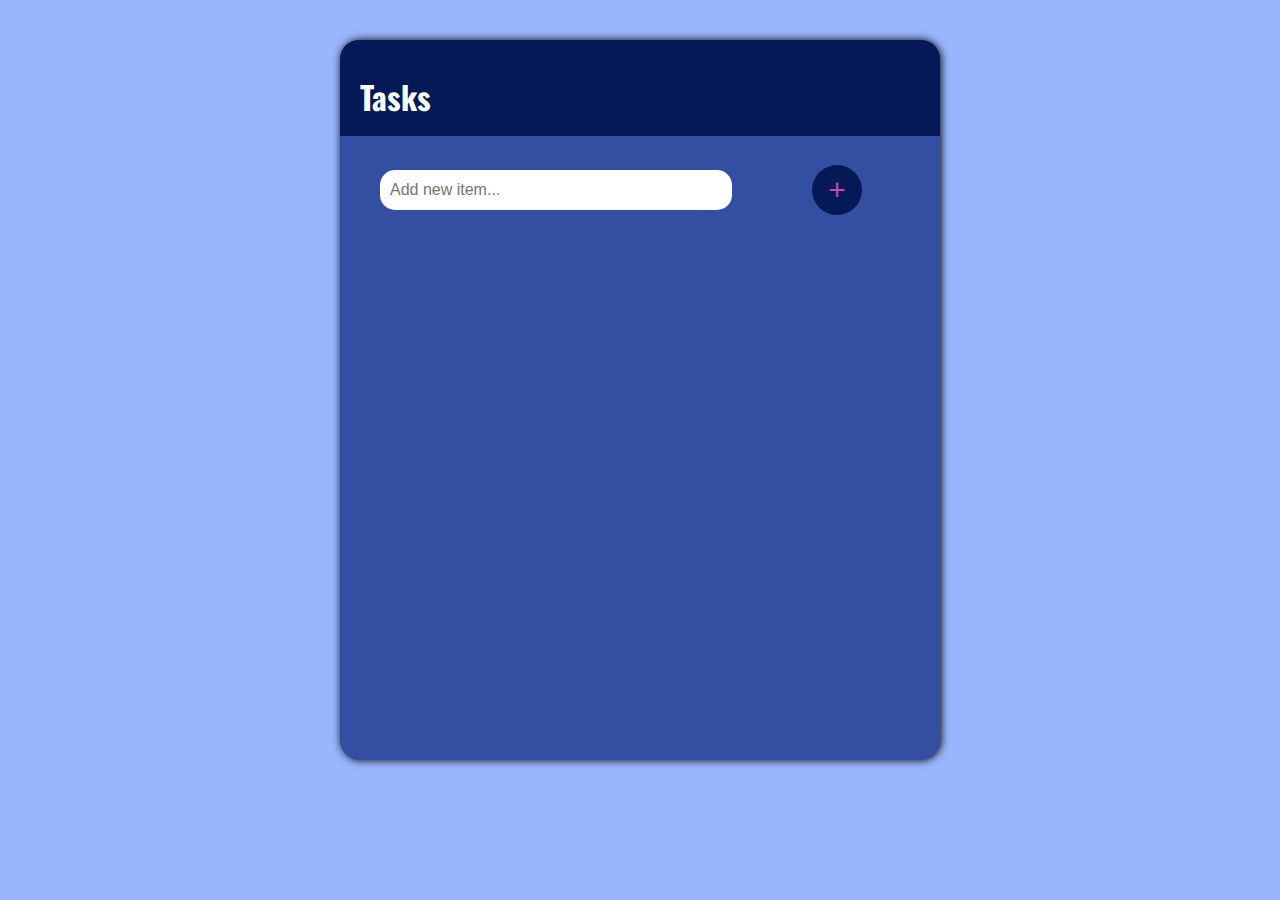
<file: index.html>
<!DOCTYPE html>
<html lang="en">

<head>
    <meta charset="UTF-8">
    <meta http-equiv="X-UA-Compatible" content="IE=edge">
    <meta name="viewport" content="width=device-width, initial-scale=1.0">
    <title>To Do List</title>
    <link rel="icon" type="image/x-icon" href="/favicon.ico?">
    <link rel="stylesheet" href="css/styles.css">
</head>

<body>
    <div class="list-container">
        <div class="header">
            <div>
            </div>
            <h1>Tasks</h1>
        </div>


        <div class="entry">
            <input type="text" id="addItemInput" onkeydown="checkEnterPressed(event)" placeholder="Add new item...">
            <button onclick="addItem()">+</button>
        </div>

        <div class="tasks">
            <div id="to-do-list">
                <div id="list"></div>
            </div>
        </div>
    </div>















    <script src="js/script.js" type="module"></script>
</body>

</html>
</file>
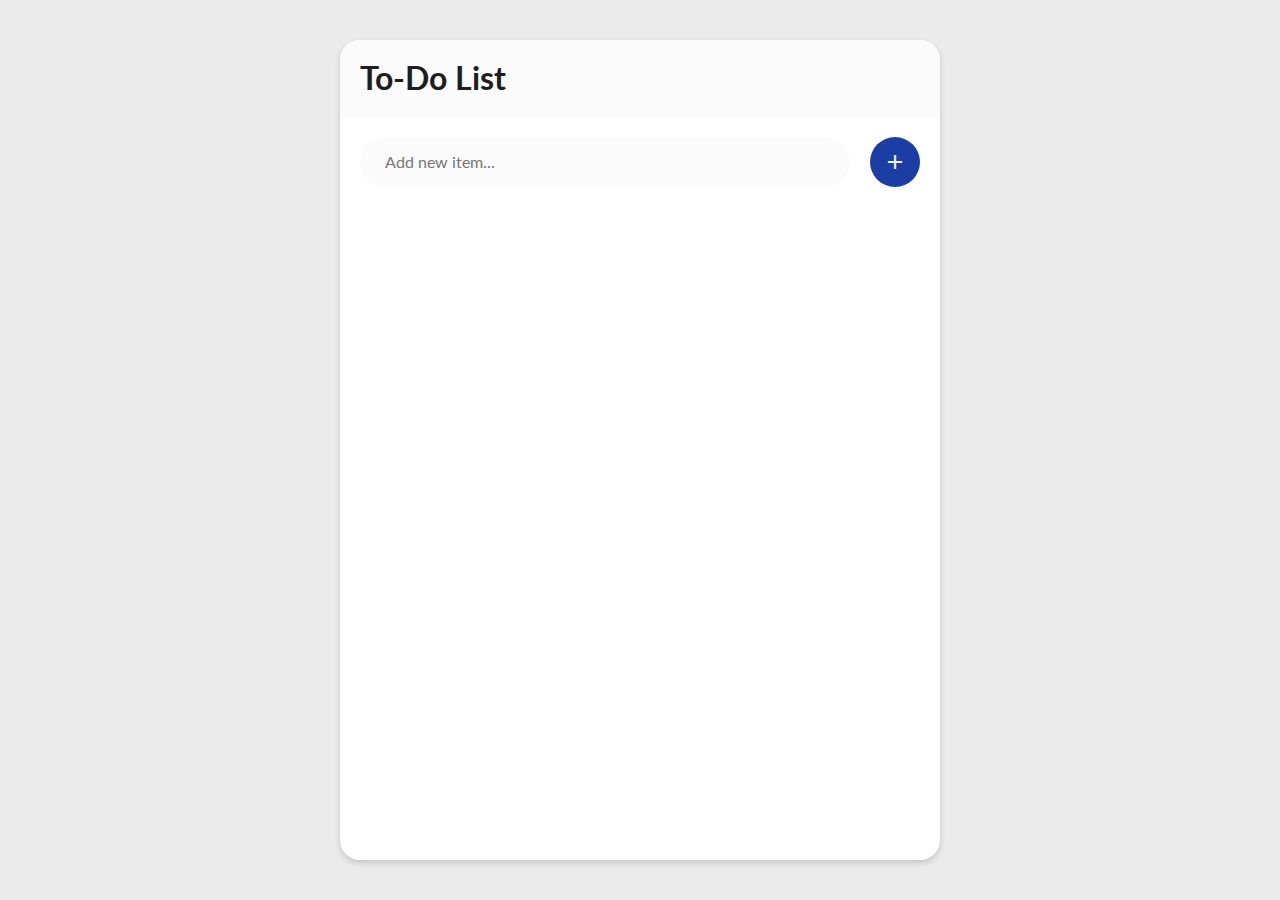
<file: public/index.html>
<!DOCTYPE html>
<html lang="en">

<head>
  <meta charset="UTF-8">
  <meta http-equiv="X-UA-Compatible" content="IE=edge">
  <meta name="viewport" content="width=device-width, initial-scale=1.0">
  <title>To-Do List</title>
  <link rel="icon" type="image/x-icon" href="./favicon.ico?">
  <link rel="stylesheet" href="css/styles.css">
</head>

<body>
  <main>
    <header>
      <h1>To-Do List</h1>
    </header>

    <section class="input-section">
      <input type="text" id="addItemInput" onkeydown="checkEnterPressed(event)" placeholder="Add new item...">
      <button onclick="addItem()">
        <span class="material-icons">add</span>
      </button>
    </section>

    <section class="tasks-section">
      <div id="list"></div>
    </section>
  </main>

  <script src="js/script.js"></script>
</body>

</html>
</file>
<file: css/styles.css>
/*! normalize.css v8.0.1 | MIT License | github.com/necolas/normalize.css */
/* Document
   ========================================================================== */
/**
 * 1. Correct the line height in all browsers.
 * 2. Prevent adjustments of font size after orientation changes in iOS.
 */
@import url("https://fonts.googleapis.com/css2?family=Oswald:wght@200;300;400;500&display=swap");
html {
  line-height: 1.15;
  /* 1 */
  -webkit-text-size-adjust: 100%;
  /* 2 */
}

/* Sections
     ========================================================================== */
/**
   * Remove the margin in all browsers.
   */
body {
  margin: 0;
}

/**
   * Render the `main` element consistently in IE.
   */
main {
  display: block;
}

/**
   * Correct the font size and margin on `h1` elements within `section` and
   * `article` contexts in Chrome, Firefox, and Safari.
   */
h1 {
  font-size: 2em;
  margin: 0.67em 0;
}

/* Grouping content
     ========================================================================== */
/**
   * 1. Add the correct box sizing in Firefox.
   * 2. Show the overflow in Edge and IE.
   */
hr {
  box-sizing: content-box;
  /* 1 */
  height: 0;
  /* 1 */
  overflow: visible;
  /* 2 */
}

/**
   * 1. Correct the inheritance and scaling of font size in all browsers.
   * 2. Correct the odd `em` font sizing in all browsers.
   */
pre {
  font-family: monospace, monospace;
  /* 1 */
  font-size: 1em;
  /* 2 */
}

/* Text-level semantics
     ========================================================================== */
/**
   * Remove the gray background on active links in IE 10.
   */
a {
  background-color: transparent;
}

/**
   * 1. Remove the bottom border in Chrome 57-
   * 2. Add the correct text decoration in Chrome, Edge, IE, Opera, and Safari.
   */
abbr[title] {
  border-bottom: none;
  /* 1 */
  text-decoration: underline;
  /* 2 */
  text-decoration: underline dotted;
  /* 2 */
}

/**
   * Add the correct font weight in Chrome, Edge, and Safari.
   */
b,
strong {
  font-weight: bolder;
}

/**
   * 1. Correct the inheritance and scaling of font size in all browsers.
   * 2. Correct the odd `em` font sizing in all browsers.
   */
code,
kbd,
samp {
  font-family: monospace, monospace;
  /* 1 */
  font-size: 1em;
  /* 2 */
}

/**
   * Add the correct font size in all browsers.
   */
small {
  font-size: 80%;
}

/**
   * Prevent `sub` and `sup` elements from affecting the line height in
   * all browsers.
   */
sub,
sup {
  font-size: 75%;
  line-height: 0;
  position: relative;
  vertical-align: baseline;
}

sub {
  bottom: -0.25em;
}

sup {
  top: -0.5em;
}

/* Embedded content
     ========================================================================== */
/**
   * Remove the border on images inside links in IE 10.
   */
img {
  border-style: none;
}

/* Forms
     ========================================================================== */
/**
   * 1. Change the font styles in all browsers.
   * 2. Remove the margin in Firefox and Safari.
   */
button,
input,
optgroup,
select,
textarea {
  font-family: inherit;
  /* 1 */
  font-size: 100%;
  /* 1 */
  line-height: 1.15;
  /* 1 */
  margin: 0;
  /* 2 */
}

/**
   * Show the overflow in IE.
   * 1. Show the overflow in Edge.
   */
button,
input {
  /* 1 */
  overflow: visible;
}

/**
   * Remove the inheritance of text transform in Edge, Firefox, and IE.
   * 1. Remove the inheritance of text transform in Firefox.
   */
button,
select {
  /* 1 */
  text-transform: none;
}

/**
   * Correct the inability to style clickable types in iOS and Safari.
   */
button,
[type=button],
[type=reset],
[type=submit] {
  -webkit-appearance: button;
}

/**
   * Remove the inner border and padding in Firefox.
   */
button::-moz-focus-inner,
[type=button]::-moz-focus-inner,
[type=reset]::-moz-focus-inner,
[type=submit]::-moz-focus-inner {
  border-style: none;
  padding: 0;
}

/**
   * Restore the focus styles unset by the previous rule.
   */
button:-moz-focusring,
[type=button]:-moz-focusring,
[type=reset]:-moz-focusring,
[type=submit]:-moz-focusring {
  outline: 1px dotted ButtonText;
}

/**
   * Correct the padding in Firefox.
   */
fieldset {
  padding: 0.35em 0.75em 0.625em;
}

/**
   * 1. Correct the text wrapping in Edge and IE.
   * 2. Correct the color inheritance from `fieldset` elements in IE.
   * 3. Remove the padding so developers are not caught out when they zero out
   *    `fieldset` elements in all browsers.
   */
legend {
  box-sizing: border-box;
  /* 1 */
  color: inherit;
  /* 2 */
  display: table;
  /* 1 */
  max-width: 100%;
  /* 1 */
  padding: 0;
  /* 3 */
  white-space: normal;
  /* 1 */
}

/**
   * Add the correct vertical alignment in Chrome, Firefox, and Opera.
   */
progress {
  vertical-align: baseline;
}

/**
   * Remove the default vertical scrollbar in IE 10+.
   */
textarea {
  overflow: auto;
}

/**
   * 1. Add the correct box sizing in IE 10.
   * 2. Remove the padding in IE 10.
   */
[type=checkbox],
[type=radio] {
  box-sizing: border-box;
  /* 1 */
  padding: 0;
  /* 2 */
}

/**
   * Correct the cursor style of increment and decrement buttons in Chrome.
   */
[type=number]::-webkit-inner-spin-button,
[type=number]::-webkit-outer-spin-button {
  height: auto;
}

/**
   * 1. Correct the odd appearance in Chrome and Safari.
   * 2. Correct the outline style in Safari.
   */
[type=search] {
  -webkit-appearance: textfield;
  /* 1 */
  outline-offset: -2px;
  /* 2 */
}

/**
   * Remove the inner padding in Chrome and Safari on macOS.
   */
[type=search]::-webkit-search-decoration {
  -webkit-appearance: none;
}

/**
   * 1. Correct the inability to style clickable types in iOS and Safari.
   * 2. Change font properties to `inherit` in Safari.
   */
::-webkit-file-upload-button {
  -webkit-appearance: button;
  /* 1 */
  font: inherit;
  /* 2 */
}

/* Interactive
     ========================================================================== */
/*
   * Add the correct display in Edge, IE 10+, and Firefox.
   */
details {
  display: block;
}

/*
   * Add the correct display in all browsers.
   */
summary {
  display: list-item;
}

/* Misc
     ========================================================================== */
/**
   * Add the correct display in IE 10+.
   */
template {
  display: none;
}

/**
   * Add the correct display in IE 10.
   */
[hidden] {
  display: none;
}

body {
  display: flex;
  place-content: center;
  background-color: #98b5fe;
  font-family: Helvetica, Arial, sans-serif;
}

.list-container {
  display: flex;
  flex-direction: column;
  place-items: center;
  border-radius: 20px;
  gap: 10px;
  background-color: #344fa1;
  width: 600px;
  min-height: 700px;
  box-shadow: 1px 0 8px;
  margin-top: 40px;
  padding-bottom: 20px;
}

.header {
  display: grid;
  grid-template-rows: 0.5fr 0.75fr;
  width: 100%;
}
.header div {
  background-color: #041956;
  border-radius: 20px 20px 0 0;
}
.header h1 {
  margin: 0;
  padding: 20px;
  color: white;
  background-color: #041956;
  font-family: Oswald;
}

.entry {
  width: 520px;
  display: grid;
  grid-template-columns: 4fr 1fr;
  justify-content: center;
  align-items: center;
  gap: 80px;
  margin: 0px 20px;
}
.entry input {
  border-radius: 15px;
  border: 0;
  outline: 0;
  height: 30px;
  padding: 5px 10px;
}
.entry button {
  background-color: #041956;
  display: flex;
  justify-content: center;
  align-items: center;
  border-radius: 50%;
  height: 50px;
  width: 50px;
  font-size: 30px;
  padding: none;
  margin: none;
  border: 0;
  outline: 0;
  color: #bd4cbd;
}

h3 {
  text-align: left;
  width: 100%;
  padding-left: 40px;
}

.list-item {
  background-color: #041956;
  padding: 20px;
  margin: 20px 40px;
  border-radius: 10px;
  display: flex;
  justify-content: space-between;
  font-size: 20px;
  color: #e4e4e4;
}
.list-item .delete {
  background-color: #1b3ea5;
  display: flex;
  justify-content: center;
  align-items: center;
  height: 25px;
  width: 25px;
  font-size: 15px;
  padding: none;
  margin: none;
  border: 0;
  outline: 0;
  color: #bd4cbd;
}
.list-item.done span {
  text-decoration: line-through;
  text-decoration-thickness: 3px;
  text-decoration-color: #bd4cbd;
  font-style: italic;
  color: #fffa;
}

.tasks {
  display: block;
  width: 100%;
}

/*# sourceMappingURL=styles.css.map */
</file>
<file: public/css/styles.css>
/*! normalize.css v8.0.1 | MIT License | github.com/necolas/normalize.css */
/* Document
   ========================================================================== */
/**
 * 1. Correct the line height in all browsers.
 * 2. Prevent adjustments of font size after orientation changes in iOS.
 */
@import url("https://fonts.googleapis.com/css2?family=Lato:ital,wght@0,100;0,300;0,400;0,700;0,900;1,100;1,300;1,400;1,700;1,900&display=swap");
@import url("https://fonts.googleapis.com/icon?family=Material+Icons");
html {
  line-height: 1.15;
  /* 1 */
  -webkit-text-size-adjust: 100%;
  /* 2 */
}

/* Sections
     ========================================================================== */
/**
   * Remove the margin in all browsers.
   */
body {
  margin: 0;
}

/**
   * Render the `main` element consistently in IE.
   */
main {
  display: block;
}

/**
   * Correct the font size and margin on `h1` elements within `section` and
   * `article` contexts in Chrome, Firefox, and Safari.
   */
h1 {
  font-size: 2em;
  margin: 0.67em 0;
}

/* Grouping content
     ========================================================================== */
/**
   * 1. Add the correct box sizing in Firefox.
   * 2. Show the overflow in Edge and IE.
   */
hr {
  box-sizing: content-box;
  /* 1 */
  height: 0;
  /* 1 */
  overflow: visible;
  /* 2 */
}

/**
   * 1. Correct the inheritance and scaling of font size in all browsers.
   * 2. Correct the odd `em` font sizing in all browsers.
   */
pre {
  font-family: monospace, monospace;
  /* 1 */
  font-size: 1em;
  /* 2 */
}

/* Text-level semantics
     ========================================================================== */
/**
   * Remove the gray background on active links in IE 10.
   */
a {
  background-color: transparent;
}

/**
   * 1. Remove the bottom border in Chrome 57-
   * 2. Add the correct text decoration in Chrome, Edge, IE, Opera, and Safari.
   */
abbr[title] {
  border-bottom: none;
  /* 1 */
  text-decoration: underline;
  /* 2 */
  text-decoration: underline dotted;
  /* 2 */
}

/**
   * Add the correct font weight in Chrome, Edge, and Safari.
   */
b,
strong {
  font-weight: bolder;
}

/**
   * 1. Correct the inheritance and scaling of font size in all browsers.
   * 2. Correct the odd `em` font sizing in all browsers.
   */
code,
kbd,
samp {
  font-family: monospace, monospace;
  /* 1 */
  font-size: 1em;
  /* 2 */
}

/**
   * Add the correct font size in all browsers.
   */
small {
  font-size: 80%;
}

/**
   * Prevent `sub` and `sup` elements from affecting the line height in
   * all browsers.
   */
sub,
sup {
  font-size: 75%;
  line-height: 0;
  position: relative;
  vertical-align: baseline;
}

sub {
  bottom: -0.25em;
}

sup {
  top: -0.5em;
}

/* Embedded content
     ========================================================================== */
/**
   * Remove the border on images inside links in IE 10.
   */
img {
  border-style: none;
}

/* Forms
     ========================================================================== */
/**
   * 1. Change the font styles in all browsers.
   * 2. Remove the margin in Firefox and Safari.
   */
button,
input,
optgroup,
select,
textarea {
  font-family: inherit;
  /* 1 */
  font-size: 100%;
  /* 1 */
  line-height: 1.15;
  /* 1 */
  margin: 0;
  /* 2 */
}

/**
   * Show the overflow in IE.
   * 1. Show the overflow in Edge.
   */
button,
input {
  /* 1 */
  overflow: visible;
}

/**
   * Remove the inheritance of text transform in Edge, Firefox, and IE.
   * 1. Remove the inheritance of text transform in Firefox.
   */
button,
select {
  /* 1 */
  text-transform: none;
}

/**
   * Correct the inability to style clickable types in iOS and Safari.
   */
button,
[type=button],
[type=reset],
[type=submit] {
  -webkit-appearance: button;
}

/**
   * Remove the inner border and padding in Firefox.
   */
button::-moz-focus-inner,
[type=button]::-moz-focus-inner,
[type=reset]::-moz-focus-inner,
[type=submit]::-moz-focus-inner {
  border-style: none;
  padding: 0;
}

/**
   * Restore the focus styles unset by the previous rule.
   */
button:-moz-focusring,
[type=button]:-moz-focusring,
[type=reset]:-moz-focusring,
[type=submit]:-moz-focusring {
  outline: 1px dotted ButtonText;
}

/**
   * Correct the padding in Firefox.
   */
fieldset {
  padding: 0.35em 0.75em 0.625em;
}

/**
   * 1. Correct the text wrapping in Edge and IE.
   * 2. Correct the color inheritance from `fieldset` elements in IE.
   * 3. Remove the padding so developers are not caught out when they zero out
   *    `fieldset` elements in all browsers.
   */
legend {
  box-sizing: border-box;
  /* 1 */
  color: inherit;
  /* 2 */
  display: table;
  /* 1 */
  max-width: 100%;
  /* 1 */
  padding: 0;
  /* 3 */
  white-space: normal;
  /* 1 */
}

/**
   * Add the correct vertical alignment in Chrome, Firefox, and Opera.
   */
progress {
  vertical-align: baseline;
}

/**
   * Remove the default vertical scrollbar in IE 10+.
   */
textarea {
  overflow: auto;
}

/**
   * 1. Add the correct box sizing in IE 10.
   * 2. Remove the padding in IE 10.
   */
[type=checkbox],
[type=radio] {
  box-sizing: border-box;
  /* 1 */
  padding: 0;
  /* 2 */
}

/**
   * Correct the cursor style of increment and decrement buttons in Chrome.
   */
[type=number]::-webkit-inner-spin-button,
[type=number]::-webkit-outer-spin-button {
  height: auto;
}

/**
   * 1. Correct the odd appearance in Chrome and Safari.
   * 2. Correct the outline style in Safari.
   */
[type=search] {
  -webkit-appearance: textfield;
  /* 1 */
  outline-offset: -2px;
  /* 2 */
}

/**
   * Remove the inner padding in Chrome and Safari on macOS.
   */
[type=search]::-webkit-search-decoration {
  -webkit-appearance: none;
}

/**
   * 1. Correct the inability to style clickable types in iOS and Safari.
   * 2. Change font properties to `inherit` in Safari.
   */
::-webkit-file-upload-button {
  -webkit-appearance: button;
  /* 1 */
  font: inherit;
  /* 2 */
}

/* Interactive
     ========================================================================== */
/*
   * Add the correct display in Edge, IE 10+, and Firefox.
   */
details {
  display: block;
}

/*
   * Add the correct display in all browsers.
   */
summary {
  display: list-item;
}

/* Misc
     ========================================================================== */
/**
   * Add the correct display in IE 10+.
   */
template {
  display: none;
}

/**
   * Add the correct display in IE 10.
   */
[hidden] {
  display: none;
}

:root {
  --color-primary: #1b3ea5;
  --color-primary-hover: #264ab5;
  --color-primary-text: #f0f4fe;
  --color-bg: #ebebeb;
  --color-text: #1d1e21;
  --color-card: white;
  --color-card-header: #fbfbfb;
  --color-input: #fbfbfb;
  --color-input-focus: white;
  --shadow: 0 3px 6px rgba(0, 0, 0, 0.16);
}
@media (prefers-color-scheme: dark) {
  :root {
    --color-primary: #597ff1;
    --color-primary-hover: #4a70df;
    --color-primary-text: #1d1e21;
    --color-bg: #272a32;
    --color-text: #f0f4fe;
    --color-card: #2e313a;
    --color-card-header: #373a43;
    --color-input: #373a43;
    --color-input-focus: #1d1e21;
  }
}

*,
*::before,
*::after {
  box-sizing: border-box;
}

body {
  color: var(--color-text);
  display: flex;
  place-content: center;
  background-color: var(--color-bg);
  font-family: Lato, Arial, sans-serif;
  padding: 40px;
  min-height: 100vh;
}
@media (max-width: 600px) {
  body {
    padding: 20px;
  }
}

main {
  border-radius: 20px;
  background-color: var(--color-card);
  max-width: 600px;
  width: 100%;
  box-shadow: var(--shadow);
}

header {
  border-radius: 20px 20px 0 0;
  padding: 20px;
  background-color: var(--color-card-header);
}
header h1 {
  margin: 0;
}

.input-section {
  display: flex;
  gap: 20px;
  padding: 20px;
}
@media (max-width: 600px) {
  .input-section {
    gap: 10px;
  }
}
.input-section input {
  background-color: var(--color-input);
  color: var(--color-text);
  flex: 1;
  border-radius: 25px;
  border: 0;
  outline: 0;
  width: 100%;
  height: 50px;
  padding: 0 25px;
  transition: all 0.1s ease-in;
}
.input-section input:focus {
  background-color: var(--color-input-focus);
  box-shadow: 0 1px 6px var(--color-primary);
}
.input-section button {
  background-color: var(--color-primary);
  color: var(--color-primary-text);
  display: flex;
  justify-content: center;
  align-items: center;
  border-radius: 50%;
  height: 50px;
  width: 50px;
  padding: 0;
  margin: 0;
  border: 0;
  outline: 0;
  cursor: pointer;
  transition: all 0.1s ease-in;
}
.input-section button:hover {
  background-color: var(--color-primary-hover);
  box-shadow: var(--shadow);
}

.tasks-section {
  padding: 20px;
  padding-top: 0;
}

.list-item {
  background-color: var(--color-card-header);
  padding: 10px;
  border-radius: 10px;
  display: flex;
  align-items: center;
}
.list-item:not(:last-child) {
  margin-bottom: 10px;
}
.list-item > span {
  flex: 1;
  font-size: 20px;
  margin-left: 10px;
}
.list-item button {
  background-color: transparent;
  color: inherit;
  display: flex;
  justify-content: center;
  align-items: center;
  height: 45px;
  width: 45px;
  border-radius: 50%;
  padding: none;
  margin: none;
  border: 0;
  outline: 0;
  cursor: pointer;
  transition: all 0.1s ease-in;
}
.list-item button:hover {
  background-color: rgba(0, 0, 0, 0.05);
}
.list-item button:active {
  background-color: rgba(0, 0, 0, 0.1);
}
.list-item.done button:first-child {
  color: var(--color-primary);
}
.list-item.done > span {
  text-decoration: line-through;
  font-style: italic;
}

/*# sourceMappingURL=styles.css.map */
</file>
